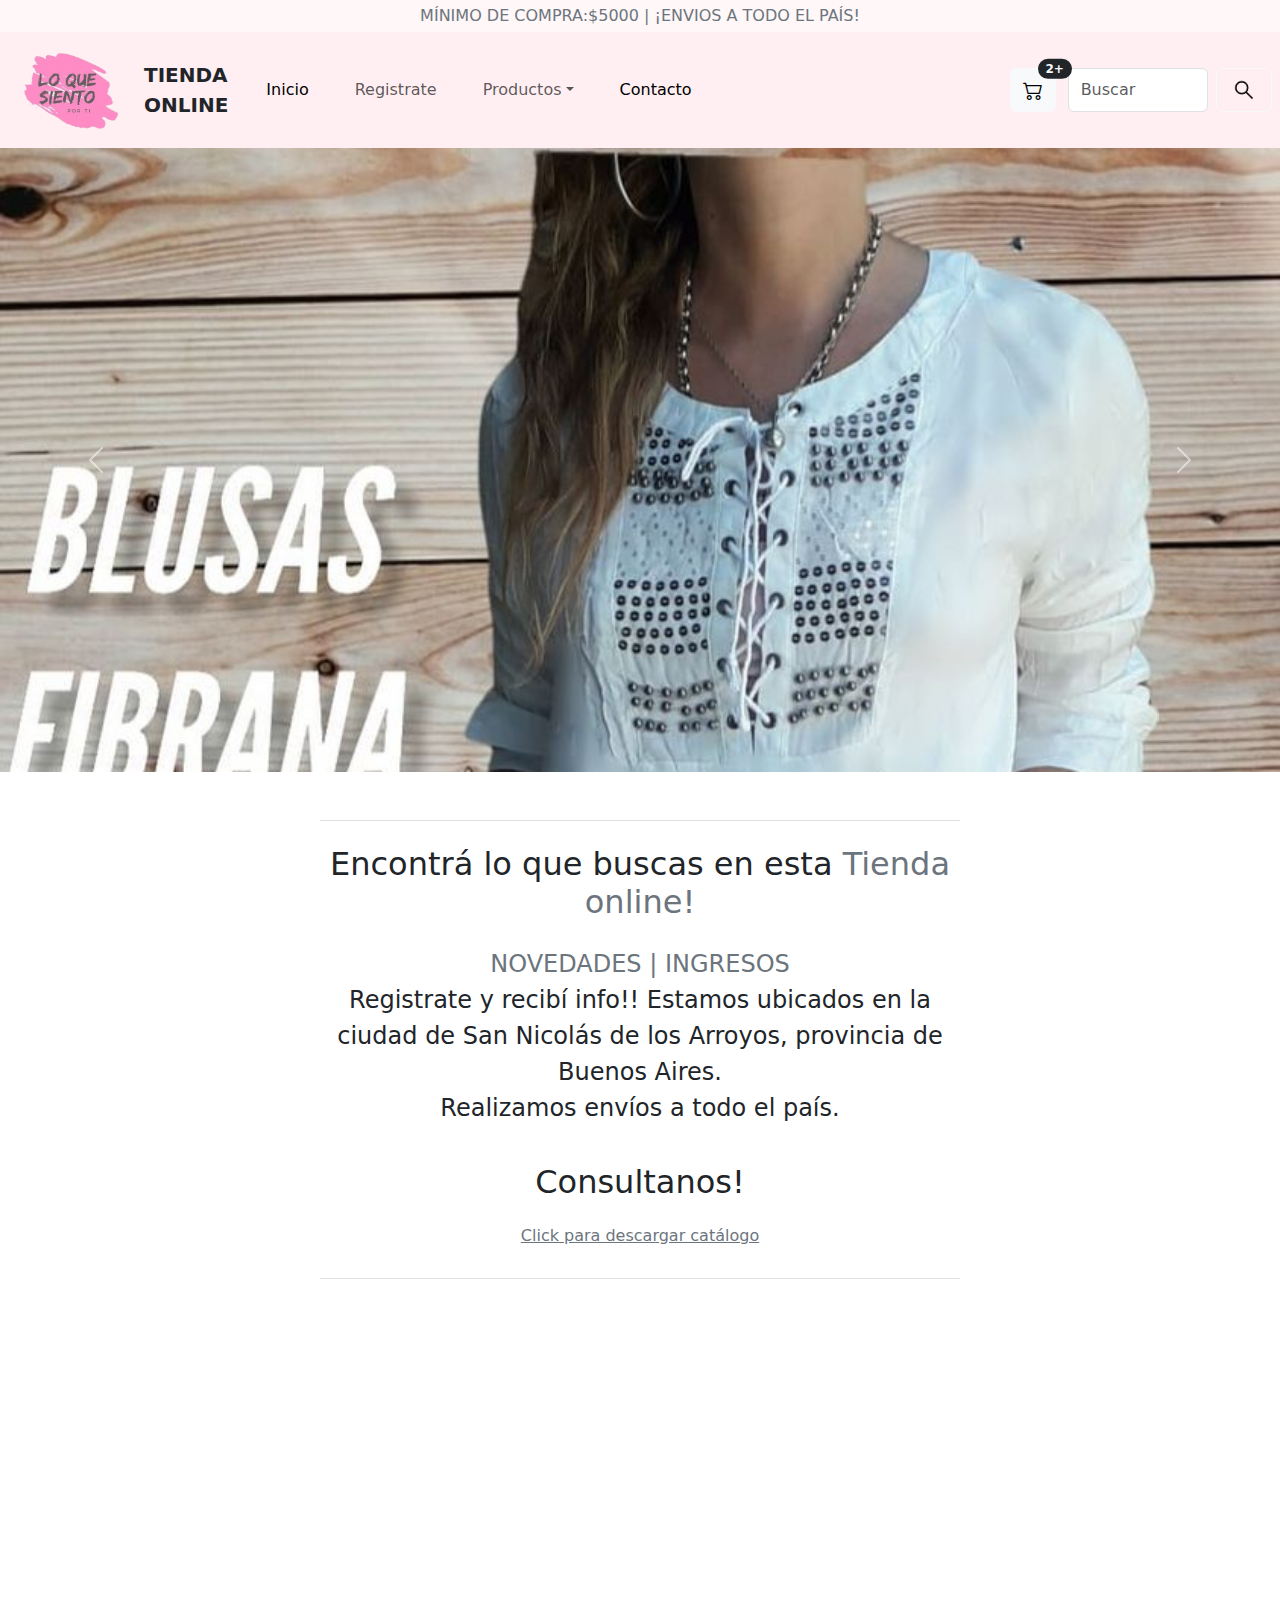
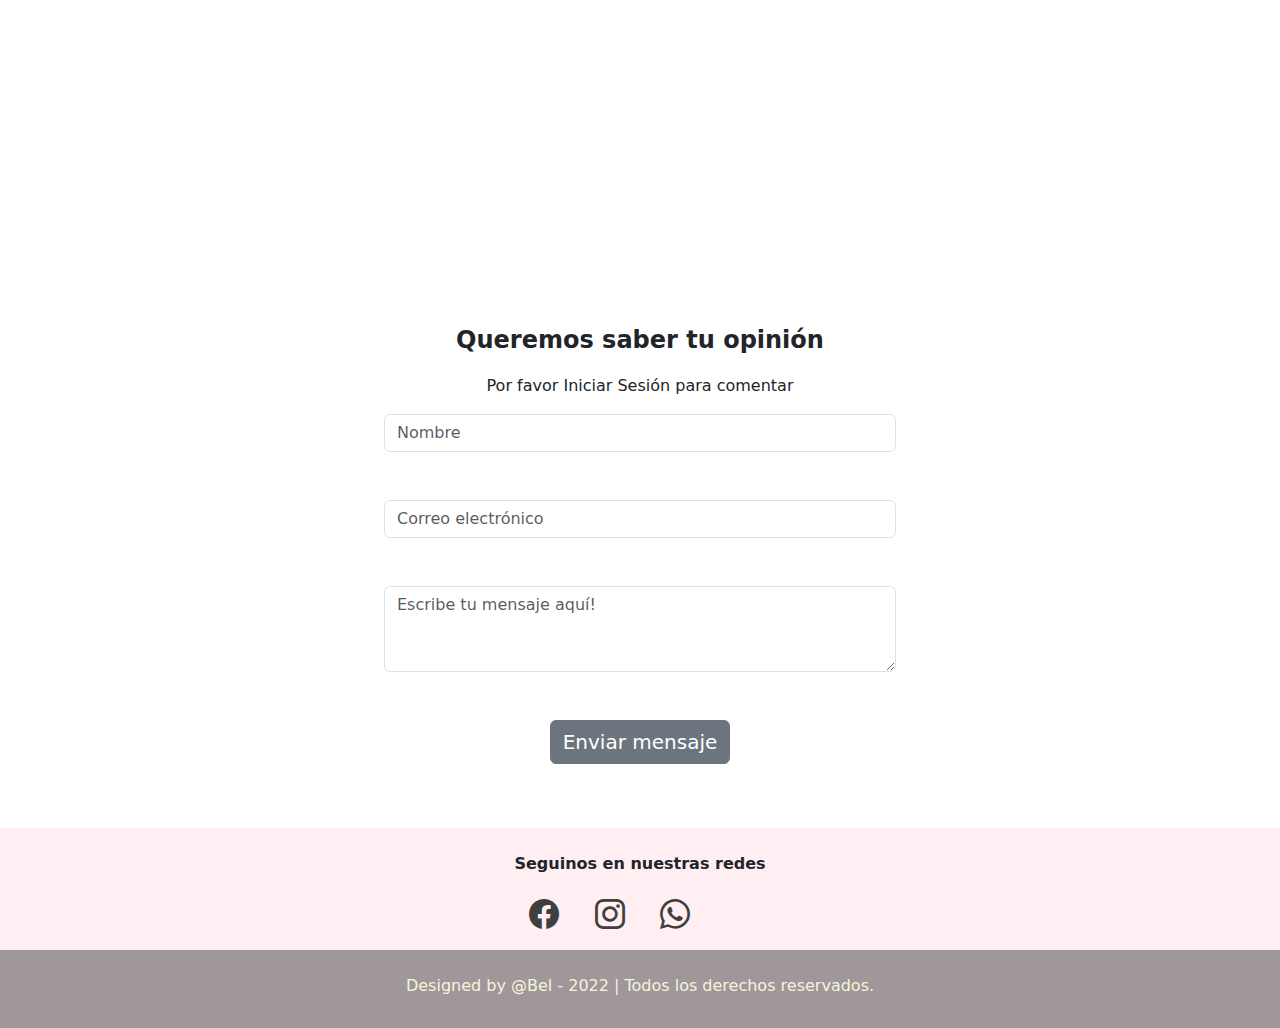
<file: index.html>
<!DOCTYPE html>
<html>
 <head>
   <meta name="author" content="Bel">
   <meta charset="UTF-8">
   <meta name="viewport" content="width=device-width, initial-scale=1">
   <link rel="icon" href="./LOGO/logo (1) .ico">
   <link rel="stylesheet" href="https://cdn.jsdelivr.net/npm/bootstrap-icons@1.9.1/font/bootstrap-icons.css">
   <link rel="stylesheet" type="text/css" href="style.css">
   <link rel="stylesheet" href="https://cdn.jsdelivr.net/npm/bootstrap@5.2.0-beta1/dist/css/bootstrap.min.css">
   <link rel="stylesheet" href="https://cdn.jsdelivr.net/npm/bootstrap@5.2.0-beta1/dist/js/bootstrap.bundle.min.js">

   <title>LO QUE SIENTO POR TI - Tienda Online</title>
  </head>
    
  <header class="contaier-fluid d-flex justify-content-center" style="background-color:rgba(255, 192, 203, 0.13) ;">
    <p class="text-secondary mb-0 p-1 "><a>MÍNIMO DE COMPRA:$5000 | ¡ENVIOS A TODO EL PAÍS!</a></p>
  </header>


   <nav class="navbar navbar-expand-lg p-0" style="background-color:rgba(255, 192, 203, 0.247) ;">
     <div class="container-fluid ">
       <a class="navbar-brand mb-0 p-2 "  href="#">
          <img class="logo" src="./IMG INDEX/logo (1).png"alt="logo">
        </a>

       <span class="fs-5 fw-bold">TIENDA ONLINE</span>

       <button class="navbar-toggler" type="button" data-bs-toggle="collapse" data-bs-target="#navbarSupportedContent" aria-controls="navbarSupportedContent" aria-expanded="false" aria-label="Toggle navigation">
         <span class="navbar-toggler-icon"></span>
       </button>
          
       <div class="collapse navbar-collapse" id="navbarSupportedContent">
          <ul class="navbar-nav me-center mb-2 mb-lg-0" > 
           <li class="nav-item">
             <a class="nav-link active" aria-current="page" href="index.html">Inicio</a>
           </li>
           <li class="nav-item">
             <a class="nav-link" href="./FORM/login.html">Registrate</a>
            </li>
           <li class="nav-item dropdown">
              <a class="nav-link dropdown-toggle" href="#" role="button" data-bs-toggle="dropdown" aria-expanded="false">Productos</a>
              <ul class="dropdown-menu" style="background-color:rgba(248, 248, 248, 0.904);">
                <li><a class="dropdown-item" href="./PROD/Buzos.html">BUZOS</a></li>
                <li><a class="dropdown-item" href="./PROD/Sw.html">SWEATERS</a></li>
                <li><a class="dropdown-item" href="./PROD/Camp.html">CAMPERAS</a></li>
                <li><hr class="dropdown-divider"></li>    
                <li><a class="dropdown-item" href="./PROD/Sale.html">Sale</a></li>
              </ul>
            </li>
            <li class="nav-item">
             <a class="nav-link active" aria-current="page" href="#iconos">Contacto</a>
            </li>
          </ul>
        
          
         <div class="carrito">
           <button type="button" class="btn btn-light position-relative">
            <a class="nav-link active " href="./CARRITO/index.html"><i class="bi bi-cart2 pt-3 bold fs-5"></i></a>
             <span class="position-absolute top-0 start-100 translate-middle badge rounded-pill bg-dark text-light">
              2+
             <span class="visually-hidden">unread messages</span>
             </span>
            </button>       
          </div>
        </div>
      </div>
            
        <form class="containerb d-flex " role="search" >
         <input class="form-control me-2" type="search" id="box-search" placeholder="Buscar" aria-label="Search">
          <button class="btn btn-outline-light me-2 " id="boton" type="submit">
            <img class="lupa" src="./IMG INDEX/lupa.png" alt="lupa">
          </button>
        </form>
    </nav>   

<body>

  <div class="slider">
   <div id="carouselExampleControls" class="carousel slide" data-bs-ride="carousel">
      <div class="carousel-inner">
        <div class="carousel-item active" data-bs-interval="3000">
          <img src="./IMG INDEX/245404110_3045558789103666_3255751236899007997_n.jpg" class="d-block w-100" alt="Blusa">
        </div>

        <div class="carousel-item"  data-bs-interval="3000">
          <img src="./IMG INDEX/FOTO4.jpg" class="d-block w-100" alt="Blusa2">
        </div>

        <div class="carousel-item"  data-bs-interval="3000">
          <img src="./IMG INDEX/241555364_3045558965770315_8213740998636135744_n.jpg" class="d-block w-100" alt="Blusa3">
        </div>

        <div class="carousel-item"  data-bs-interval="3000">
          <img src="./IMG INDEX/242659886_3045554625770749_687856917080781_n.jpg" class="d-block w-100" alt="Blusa4">
        </div>

      </div>
      
       <button class="carousel-control-prev" type="button" data-bs-target="#carouselExampleControls" data-bs-slide="prev">
         <span class="carousel-control-prev-icon" aria-hidden="true"></span>
         <span class="visually-hidden">Previous</span>
       </button>
       <button class="carousel-control-next" type="button" data-bs-target="#carouselExampleControls" data-bs-slide="next">
         <span class="carousel-control-next-icon" aria-hidden="true"></span>
         <span class="visually-hidden">Next</span>
       </button>
    </div>
  </div>


  <section class="w-50 mx-auto text-center pt-5" id="intro">

    <h1 class="pt-4 fs-2 border-top border-10 "> Encontrá lo que buscas en esta <span class="text-secondary">Tienda online!</span>
    </h1>

    <p class="p-3 fs-4">
       <span class="text-secondary">NOVEDADES | INGRESOS</span>
        <br>
       Registrate y recibí info!!
       Estamos ubicados en la ciudad de San Nicolás de los Arroyos, provincia de Buenos Aires.
        <br>
       Realizamos envíos a todo el país.
    </p>

    <p class="pb-4 fs-2 border-bottom border-15"><span class="text-dark"> Consultanos!</span>
      <br>
    <a href="C:\Users\Bel\Desktop\Revolucion digital\TP\TP\Tu Catálogo de Moda Femenina.pdf" class="fs-6 text-secondary" download="Catalogo">Click para descargar catálogo</a></p>
    
    <div class="video">
      <iframe src="https://assets.pinterest.com/ext/embed.html?id=820569994592642209" height="532" width="345" frameborder="0" scrolling="no" ></iframe>
    </div>
  </section>

  <form class="w-50 mx-auto text-center pt-5">
     <p class="fs-4 fw-bold ">Queremos saber tu opinión</p>
      Por favor Iniciar Sesión para comentar

     <div class="mb-3 mx-5 p-3 fs-4">
       <input type="text" class="form-control" id="nombre" placeholder="Nombre" required>
     </div>

     <div class="mb-3 mx-5 p-3 fs-4">
       <input type="email" class="form-control" id="email" placeholder="Correo electrónico" required>
     </div>
   
     <div class="mb-3 mx-5 p-3 fs-4">
       <textarea class="form-control" id="mensaje" placeholder="Escribe tu mensaje aquí!" rows="3"></textarea>
     </div>
    
     <div class="mb3 mx-5 p-3 fs-4">
       <button type="submit" class="btn btn-secondary fs-5 mb-5">
        Enviar mensaje
       </button>
      </div>
    </form>


  <footer class="w-100 d-flex align-items justify-content-center flex-wrap pt-2" id="footer-content">
    
      <div id="iconos">
        <p class="fs- 60 pt-3 bold"> <b>Seguinos en nuestras redes</b></p>
           <a href="https://www.facebook.com/profile.php?id=100009487257786"  target="_blank"><i class="bi bi-facebook"></i></a>
           <a href="https://www.instagram.com/lo_que_siento_por_ti_sn/"  target="_blank"><i class="bi bi-instagram"></i></a>
           <a href="https://api.whatsapp.com/send?phone=0123456789" target="_blank"><i class="bi bi-whatsapp"></i></a>
      </div>
    

     <div class="footer-bottom">
       <br>
       <p>Designed by <span>@Bel</span> - 2022 | Todos los derechos reservados. </p>
     </div>
  </footer>

  <script src="https://cdn.jsdelivr.net/npm/bootstrap@5.2.0/dist/js/bootstrap.bundle.min.js" integrity="sha384-A3rJD856KowSb7dwlZdYEkO39Gagi7vIsF0jrRAoQmDKKtQBHUuLZ9AsSv4jD4Xa" crossorigin="anonymous"></script>
</body>
</html>
</file>
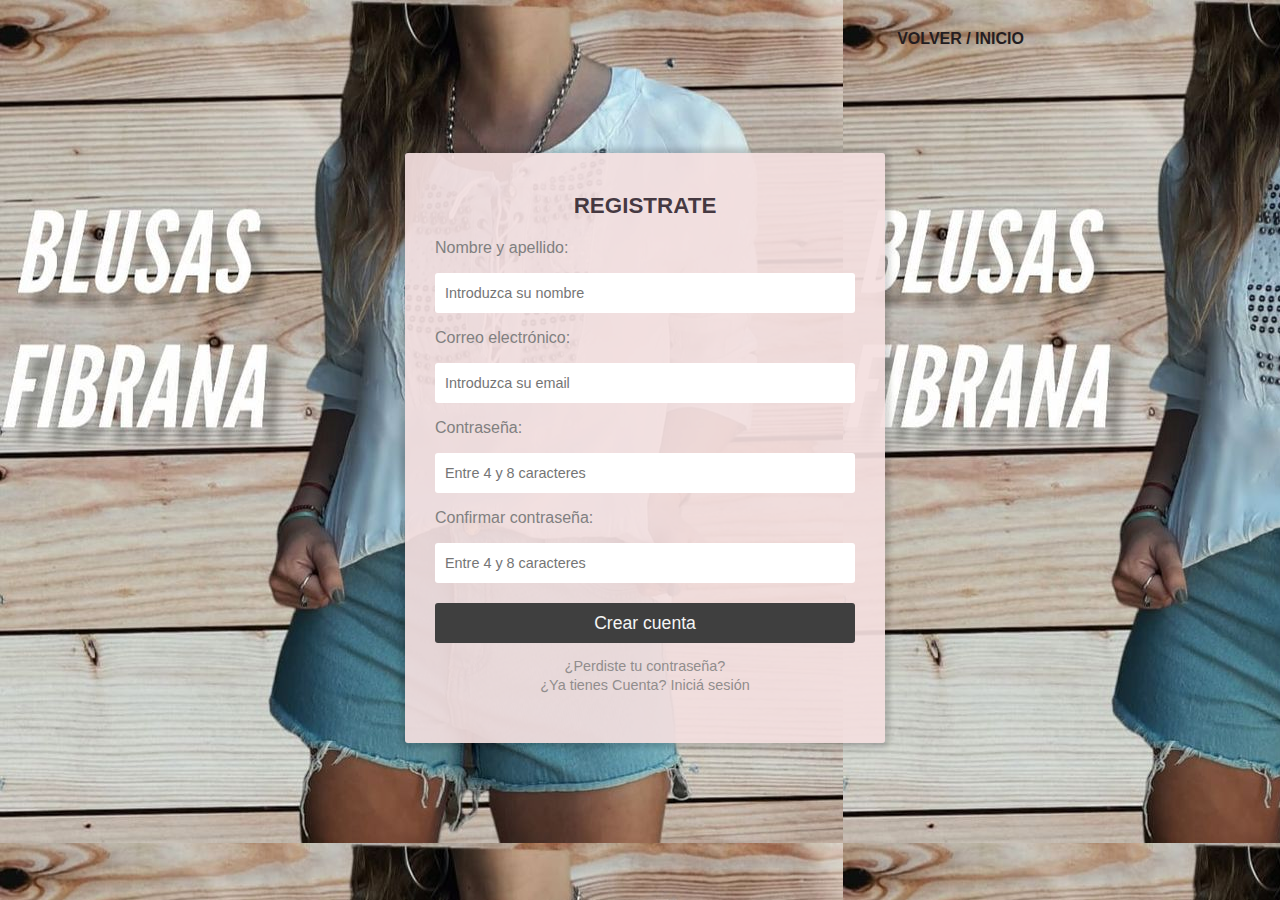
<file: FORM/login.html>
<!DOCTYPE html>
<html>
    <head>
        <meta charset="utf-8">
        <link rel="icon" href="C:\Users\Bel\Desktop\Revolucion digital\TP\TP\LOGO\logo (1) .ico">
        <title> Registrate - LO QUE SIENTO POR TI </title>
        <link rel="stylesheet" href="login.css">
    </head>
    
    <body>

        <div class="Volver">
         <a class="alink" href="C:\Users\Bel\Desktop\Revolucion digital\TP\TP\index.html">VOLVER / INICIO</a>
        </div>
                
        <div id="contenedor">
        <div id="central">
        <div id="login">
        <div class="titulo"><b>REGISTRATE</b>
        </div>

     <form id="formlogin">
         <p>Nombre y apellido:</p>
         <input type="text" name="Nombre" placeholder="Introduzca su nombre" required>
                        
         <p>Correo electrónico:</p>
         <input type="email" placeholder="Introduzca su email" name="Correo" required>

         <div>
             <p>Contraseña:</p>
             <input type="password" placeholder="Entre 4 y 8 caracteres" id="uname" name="name" required size="10" required minlength="4" maxlength="8">
             <span class="validity"></span>
         </div>

         <div>
             <p>Confirmar contraseña:</p>
             <input type="password" placeholder="Entre 4 y 8 caracteres" id="uname" name="name" required size="10" required minlength="4" maxlength="8">
             <span class="validity"></span>
           </div>
                        
         <button type="submit" title="Click aquí" name="Enviar">Crear cuenta</button>
       </form>
                    
        <div class="pie-form">
         <a href="https://Google.com.ar">¿Perdiste tu contraseña?</a>
         <a href="https://Google.com.ar">¿Ya tienes Cuenta? Iniciá sesión</a>
        </div>
                
        <div class="inferior"><a href="#"></a></div>
    </body>
</html>
</file>
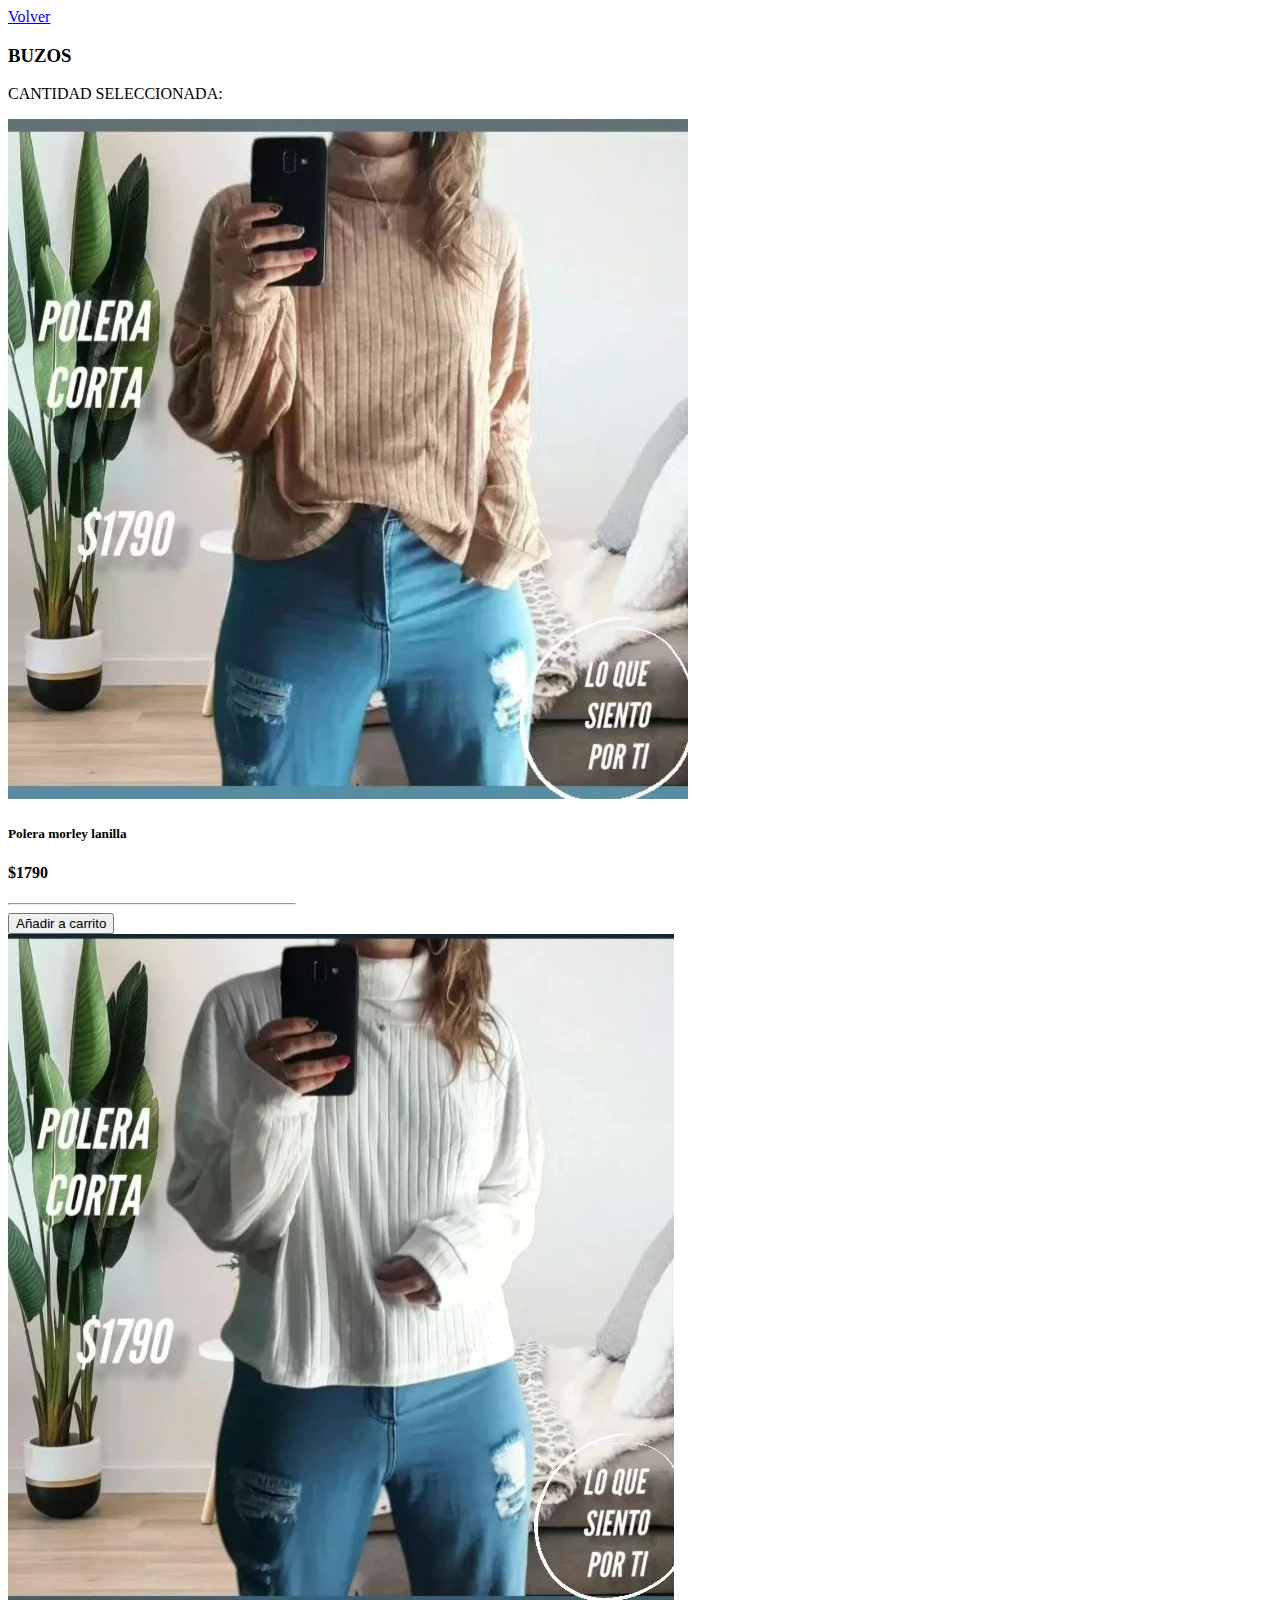
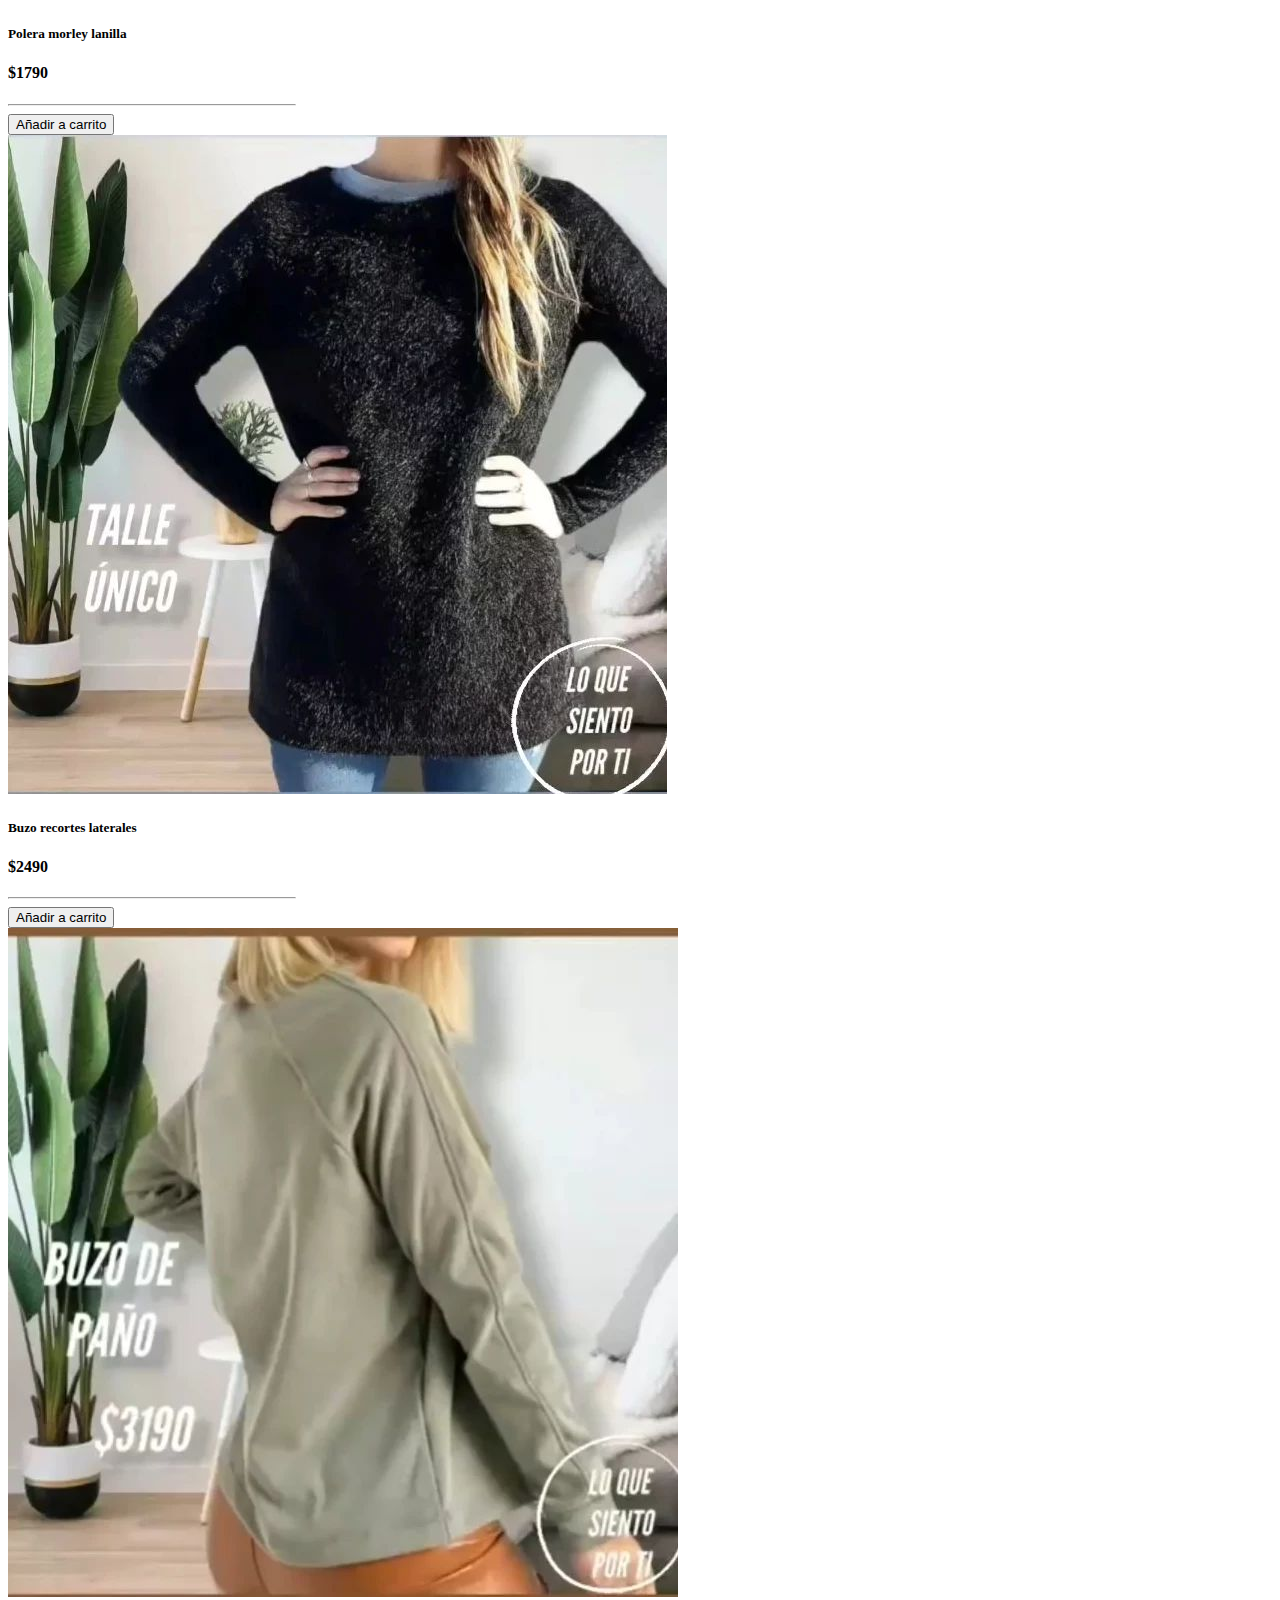
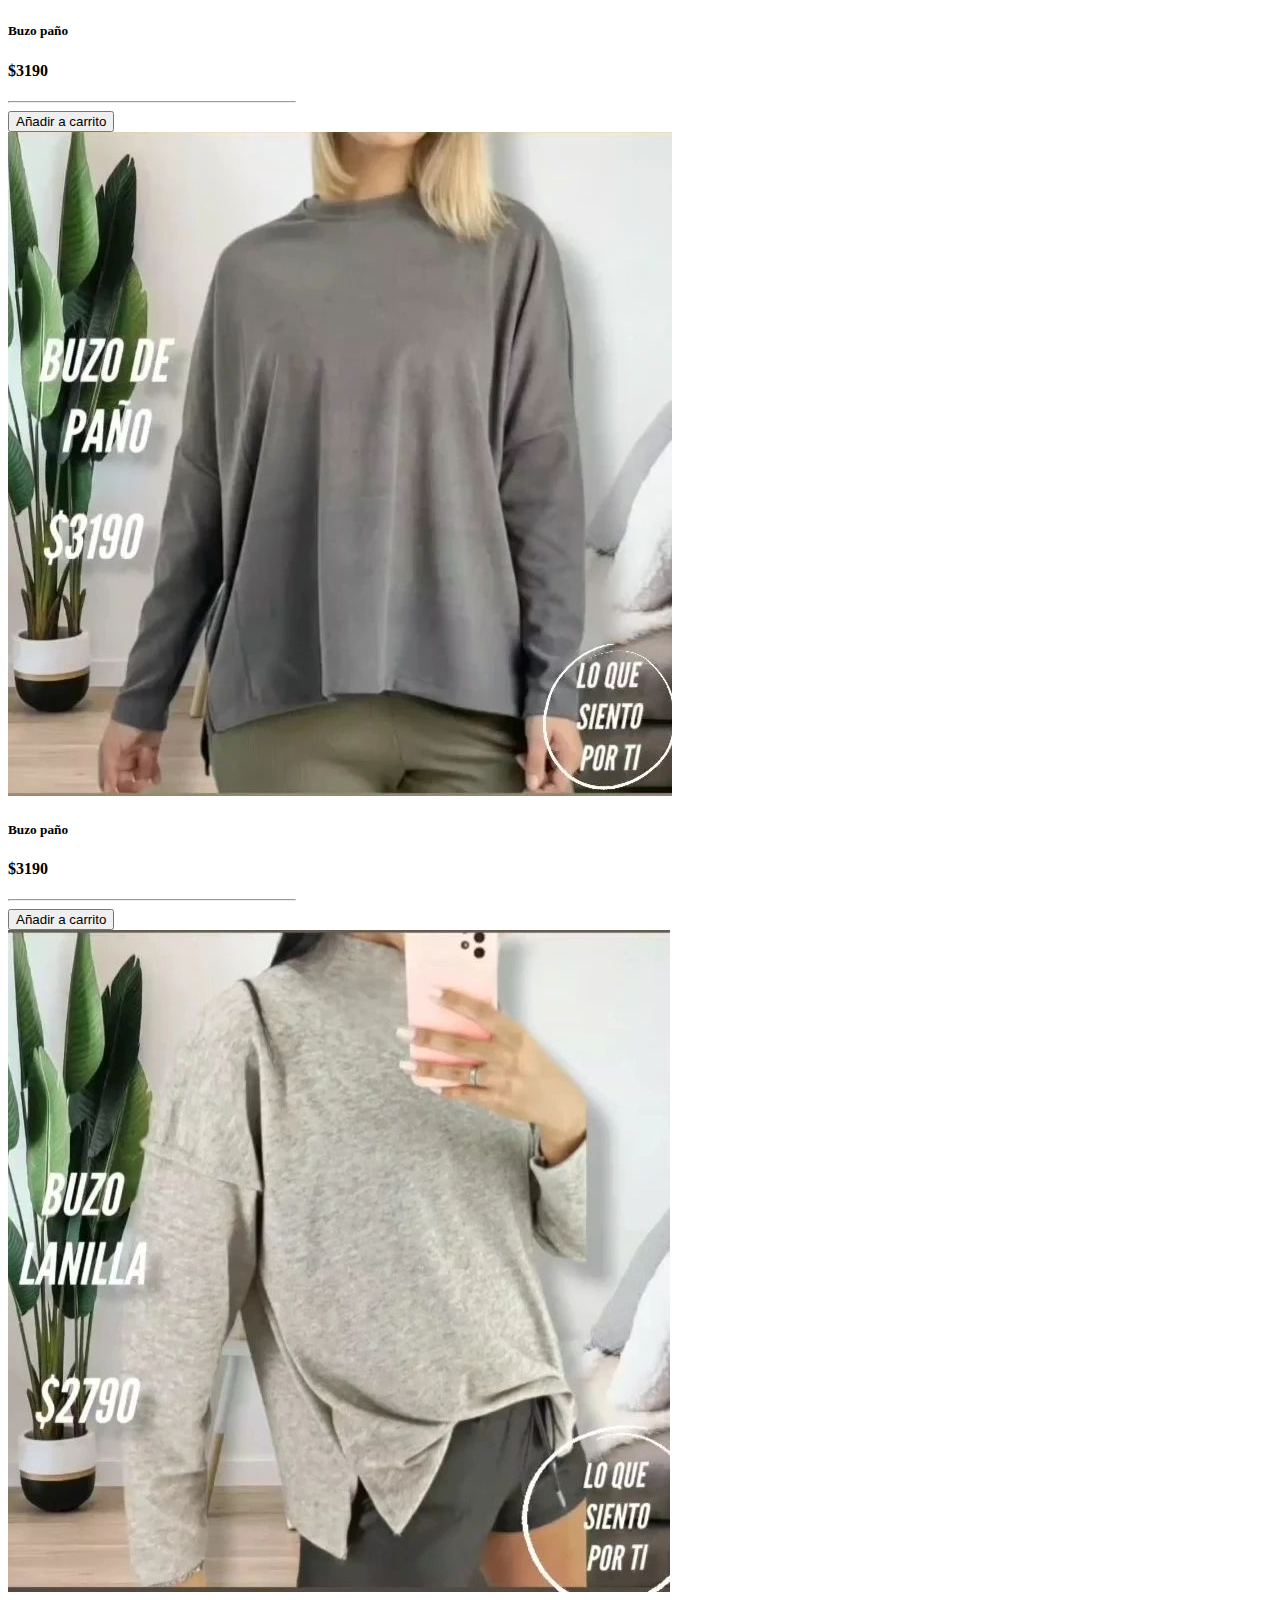
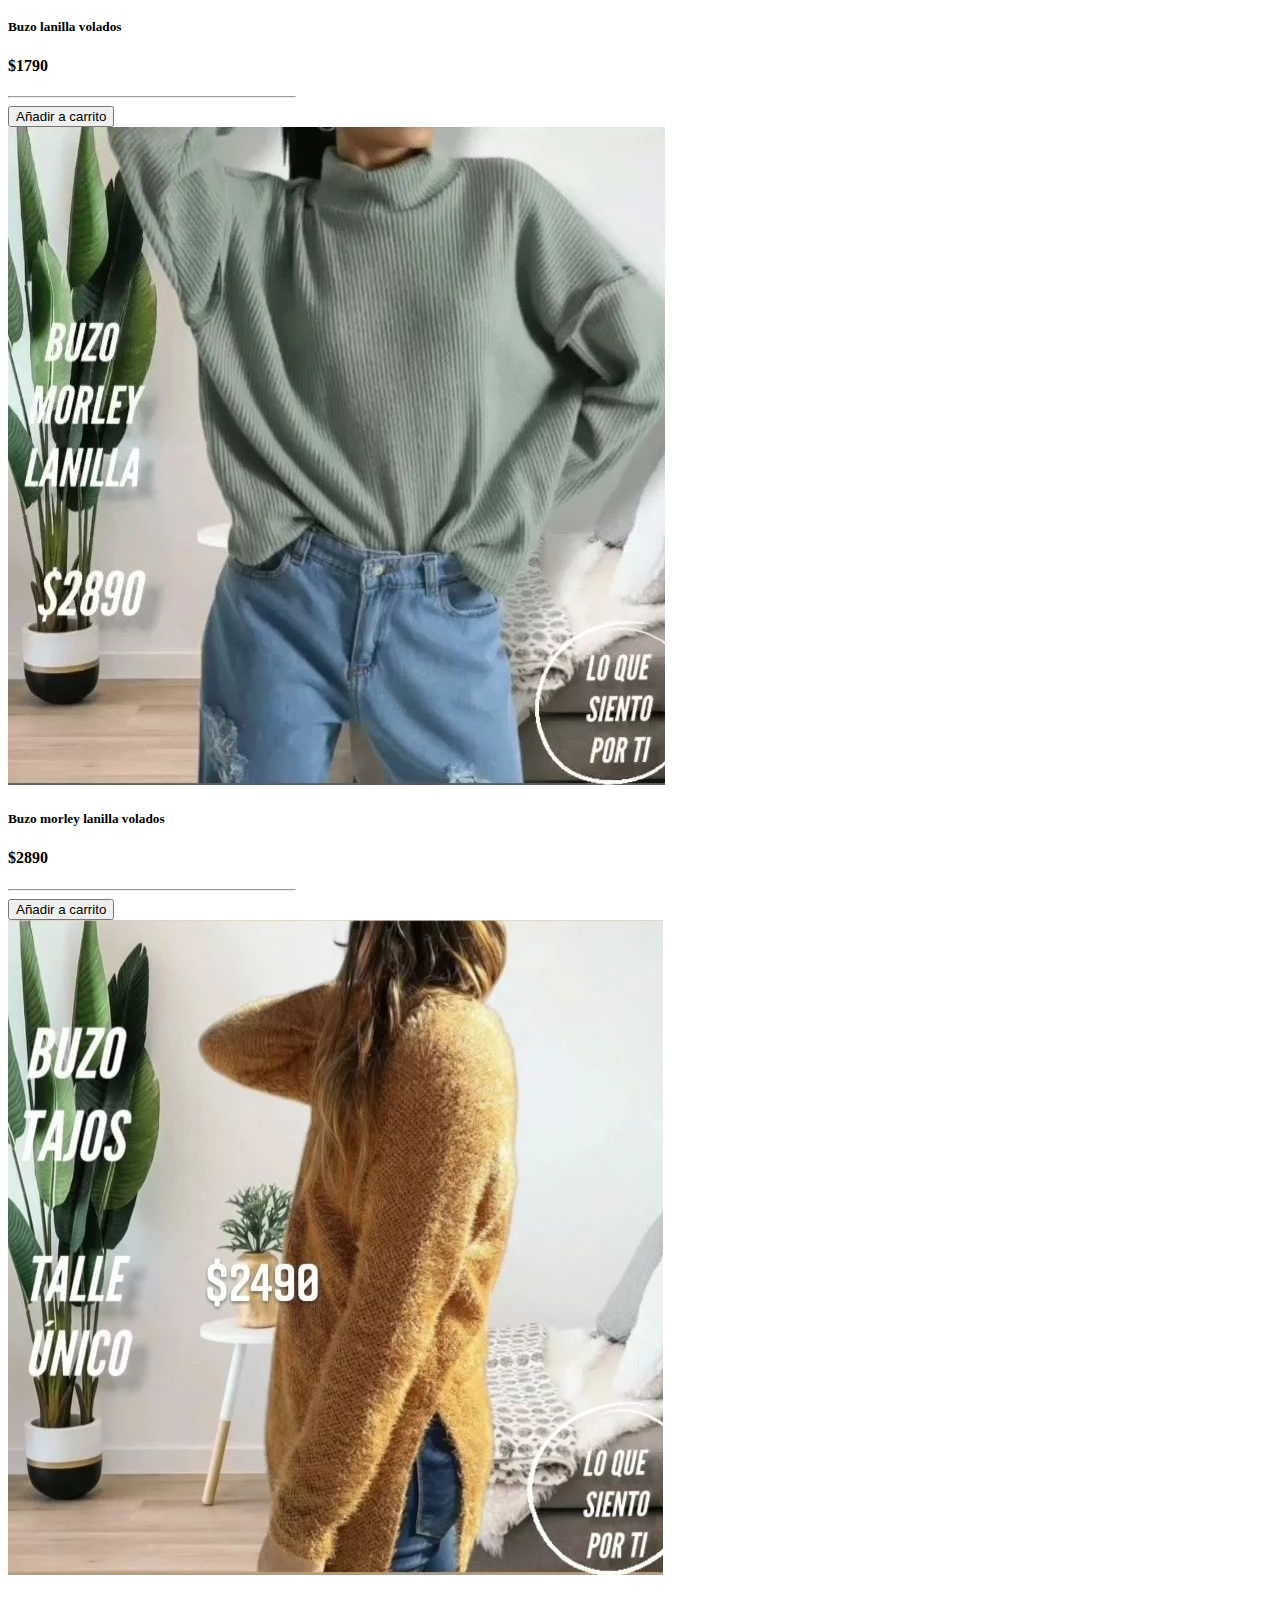
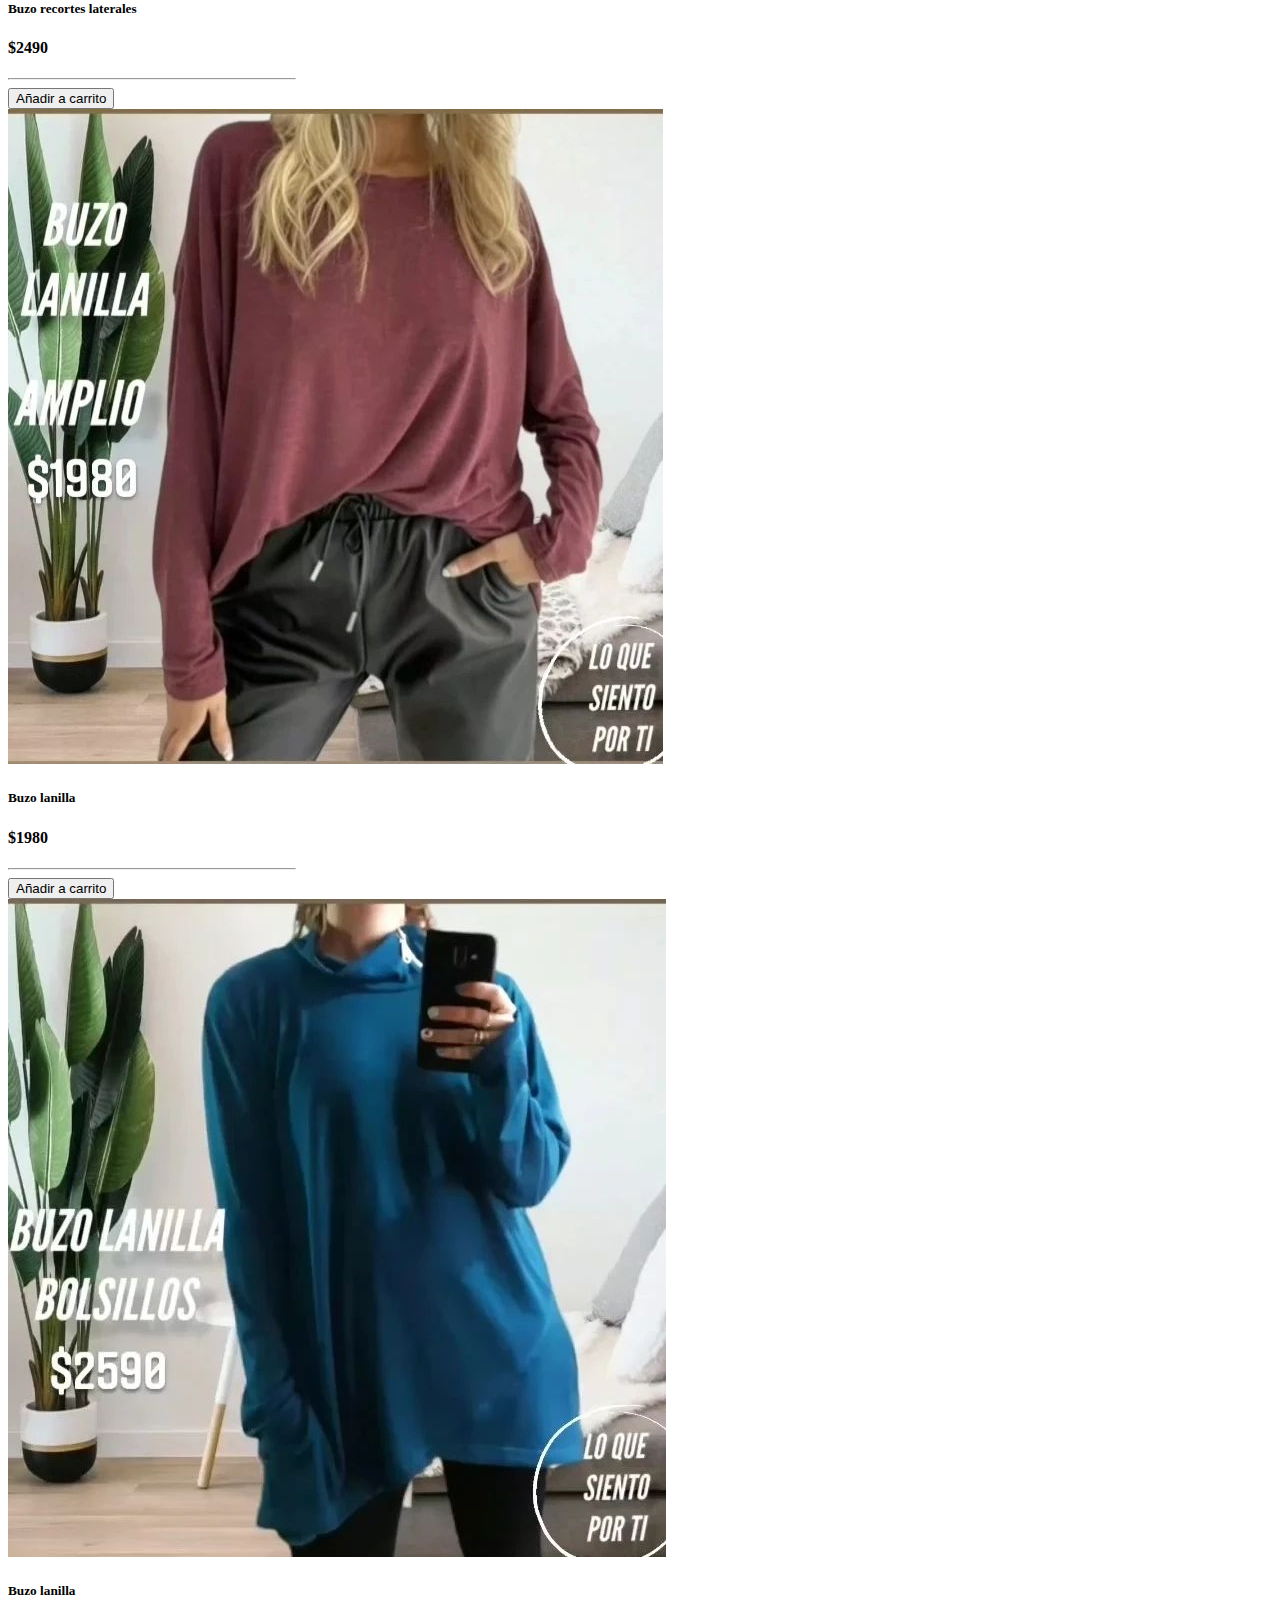
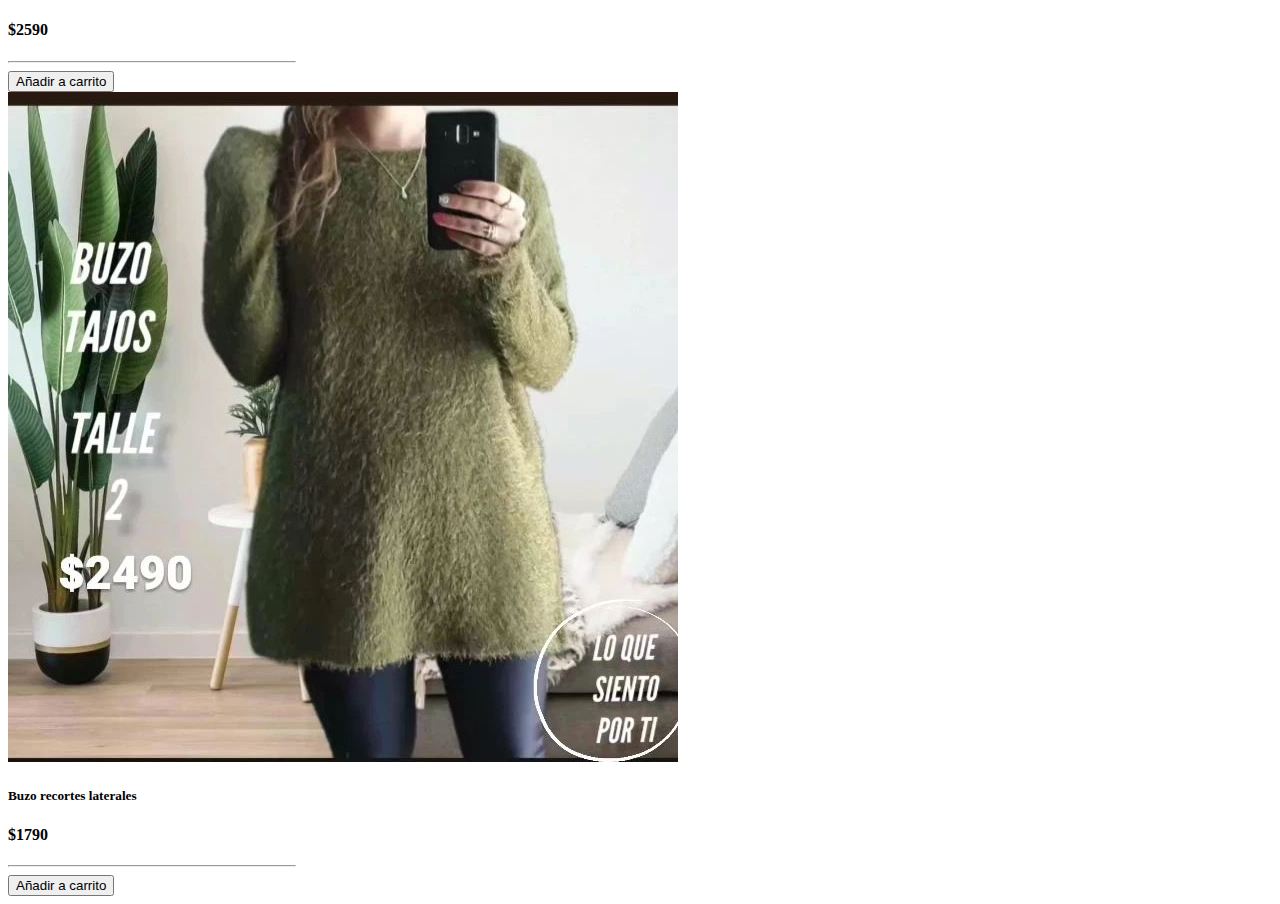
<file: PROD/Buzos.html>
<!DOCTYPE html>
<html>
 <head>
   <meta name="author" content="Bel">
   <meta charset="UTF-8">
   <meta name="viewport" content="width=device-width, initial-scale=1">
   <link rel="icon" href="C:\Users\Bel\Desktop\Revolucion digital\TP\TP\LOGO\logo (1) .ico">
   <link rel="stylesheet" type="text/js" href="javascript.js">
   <link href="https://cdn.jsdelivr.net/npm/bootstrap@5.2.0/dist/css/bootstrap.min.css" rel="stylesheet" integrity="sha384-gH2yIJqKdNHPEq0n4Mqa/HGKIhSkIHeL5AyhkYV8i59U5AR6csBvApHHNl/vI1Bx" crossorigin="anonymous">
   
   <title>Productos- LO QUE SIENTO POR TI</title>
 </head>

  <body>

   <div class="container p-5 fs-4 mt-4 px-4 pb-1 bold">
       <a class="float-end text-secondary fs-6 mx-5 pt-3" href="C:\Users\Bel\Desktop\Revolucion digital\TP\TP\index.html">Volver</a>
       <h3 class="display-6">
         <span class="text-secondary">BUZOS</span>
       </h3>
    
       <div><p class="text-secondary fs-6">CANTIDAD SELECCIONADA:</p>
         <div><p id="cantidad" class="text-secondary fs-5"></p></div>
        </div>
    

       <div class="row mt-4">
         <div class="col-sm-12 col-md-4 col-lg-4 py-3">
           <div class="card" style="width:18rem;">
             <img src="./IMG/280269353_3202266940099516_7972548232640144049_n.jpg" class="card-img-top " alt="Polera morley" title="Talle 2">
             <div class="card-body ">
                <h5 class="card-title text-center">Polera morley lanilla</h5>
                <h4 class="card-text text-center text-muted fs-5">$<span class="precio">1790</span></h4><hr>
               <div class="d-grid gap-2">
                 <button class="btn btn-sm btn-secondary px-8 mx-5 button">Añadir a carrito</button>
               </div>
            </div>
          </div>
        </div>
    
          
       <div class="col-sm-12 col-md-4 col-lg-4 py-3">
          <div class="card" style="width:18rem;">
            <img src="./IMG/280688212_3202266660099544_1385762444855320568_n.jpg" class="card-img-top" alt="Polera morley" title="Talle 2">
           <div class="card-body">
             <h5 class="card-title text-center">Polera morley lanilla</h5>
             <h4 class="card-text text-center text-muted fs-5">$<span class="precio">1790</span></h4><hr>
             <div class="d-grid gap-2">
               <button class="btn btn-sm btn-secondary px-8 mx-5 button">Añadir a carrito</button>
             </div>
           </div>
          </div>
       </div>
      

        <div class="col-sm-12 col-md-4 col-lg-4 py-3">
           <div class="card" style="width:18rem;">
              <img src="./IMG/283869975_3217471551912388_1414876656535819241_n.jpg" class="card-img-top" alt="Buzo recortes" title="Talle único" >
             <div class="card-body">
               <h5 class="card-title text-center">Buzo recortes laterales</h5>
               <h4 class="card-text text-center text-muted fs-5">$<span class="precio">2490</span></h4><hr>
               <div class="d-grid gap-2">
                 <button class="btn btn-sm btn-secondary px-8 mx-5 button">Añadir a carrito</button>
               </div>
              </div>
            </div>
          </div>
     

         <div class="col-sm-12 col-md-4 col-lg-4 py-3">
            <div class="card" style="width:18rem;">
              <img src="./IMG/283924422_3218685315124345_7488590570216425843_n.jpg" class="card-img-top" alt="Buzo paño" title="Talle 3" >
             <div class="card-body">
                <h5 class="card-title text-center">Buzo paño</h5>
                <h4 class="card-text text-center text-muted fs-5">$<span class="precio">3190</span></h4><hr>
                <div class="d-grid gap-2">
                 <button class="btn btn-sm btn-secondary px-8 mx-5 button">Añadir a carrito</button>
                </div>
              </div>
            </div>
          </div>
  

          <div class="col-sm-12 col-md-4 col-lg-4 py-3">
            <div class="card" style="width:18rem;">
             <img src="./IMG/285207105_3218684671791076_3660051800676313816_n.jpg" class="card-img-top" alt="Buzo paño" title="Talle 3">
             <div class="card-body">
               <h5 class="card-title text-center">Buzo paño</h5>
               <h4 class="card-text text-center text-muted fs-5">$<span class="precio">3190</span></h4><hr>
               <div class="d-grid gap-2">
                 <button class="btn btn-sm btn-secondary px-8 mx-5 button">Añadir a carrito</button>
                </div>
              </div>
            </div>
          </div>
      

          <div class="col-sm-12 col-md-4 col-lg-4 py-3">
            <div class="card" style="width:18rem;">
             <img src="./IMG/286165814_3222697118056498_6410371827700119160_n.jpg" class="card-img-top" alt="Buzo lanilla volados" title="Talle 2" >
             <div class="card-body">
                <h5 class="card-title text-center">Buzo lanilla volados</h5>
                <h4 class="card-text text-center text-muted fs-5">$<span class="precio">1790</span></h4><hr>
                <div class="d-grid gap-2">
                 <button class="btn btn-sm btn-secondary px-8 mx-5 button">Añadir a carrito</button>
                </div>
              </div>
            </div>
          </div>
      

          <div class="col-sm-12 col-md-4 col-lg-4 py-3">
            <div class="card"  style="width:18rem;">
             <img src="./IMG/285504763_3222698901389653_2466051402530650154_n.jpg" class="card-img-top" alt="Buzo morley volados" title="Talle 3">
             <div class="card-body">
                <h5 class="card-title text-center">Buzo morley lanilla volados</h5>
                <h4 class="card-text text-center text-muted fs-5">$<span class="precio">2890</span></h4><hr>
                <div class="d-grid gap-2">
                 <button class="btn btn-sm btn-secondary px-8 mx-5 button">Añadir a carrito</button>
                </div>
              </div>
            </div>
          </div>
          

          <div class="col-sm-12 col-md-4 col-lg-4 py-3">
            <div class="card"  style="width:18rem;">
             <img src="./IMG/279282530_3189771388015738_7852352521004843168_n.jpg" class="card-img-top" alt="Buzo recortes" title="Talle único">
             <div class="card-body">
               <h5 class="card-title text-center">Buzo recortes laterales</h5>
               <h4 class="card-text text-center text-muted fs-5">$<span class="precio">2490</span></h4><hr>
               <div class="d-grid gap-2">
                 <button class="btn btn-sm btn-secondary px-8 mx-5 button">Añadir a carrito</button>
                </div>
              </div>
            </div>
          </div>
    
      
          <div class="col-sm-12 col-md-4 col-lg-4 py-3">
            <div class="card"  style="width:18rem;">
             <img src="./IMG/279120861_3189770608015816_6217006753867296982_n.jpg" class="card-img-top" alt="Buzo lanilla" title="Talle 3">
             <div class="card-body">
               <h5 class="card-title text-center">Buzo lanilla</h5>
               <h4 class="card-text text-center text-muted fs-5">$<span class="precio">1980</span></h4><hr>
               <div class="d-grid gap-2">
                 <button class="btn btn-sm btn-secondary px-8 mx-5 button">Añadir a carrito</button>
               </div>
             </div>
            </div>
          </div>
      

          <div class="col-sm-12 col-md-4 col-lg-4 py-3">
            <div class="card"  style="width:18rem;">
             <img src="./IMG/282092216_3207013582958185_8473881860852802024_n.jpg" class="card-img-top" alt="Buzo lanilla" title="Talle 2">
             <div class="card-body">
                <h5 class="card-title text-center">Buzo lanilla</h5>
                <h4 class="card-text text-center text-muted fs-5">$<span class="precio">2590</span></h4><hr>
               <div class="d-grid gap-2">
                 <button class="btn btn-sm btn-secondary px-8 mx-5 button">Añadir a carrito</button>
               </div>
             </div>
           </div>
          </div>


          <div class="col-sm-12 col-md-4 col-lg-4 py-3">
            <div class="card"  style="width:18rem;">
              <img src="./IMG/280539525_3202269050099305_8400675960111814990_n.jpg" class="card-img-top" alt="Buzo recortes" title="Talle único" >
              <div class="card-body">
                <h5 class="card-title text-center">Buzo recortes laterales</h5>
                <h4 class="card-text text-center text-muted fs-5">$<span class="precio">1790</span></h4><hr>
                <div class="d-grid gap-2">
                 <button class="btn btn-sm btn-secondary px-8 mx-5 button">Añadir a carrito</button>
               </div>
             </div>
            </div>
          </div>
       </div>
   </div>
  
   <script src="https://code.jquery.com/jquery-3.6.0.js" integrity="sha256-H+K7U5CnXl1h5ywQfKtSj8PCmoN9aaq30gDh27Xc0jk=" crossorigin="anonymous"></script>
   <script src="https://cdn.jsdelivr.net/npm/bootstrap@5.2.0/dist/js/bootstrap.bundle.min.js" integrity="sha384-A3rJD856KowSb7dwlZdYEkO39Gagi7vIsF0jrRAoQmDKKtQBHUuLZ9AsSv4jD4Xa" crossorigin="anonymous"></script>
   <script type="application/javascript" src="javascript.js"></script>
 </body>       
</html>
</file>
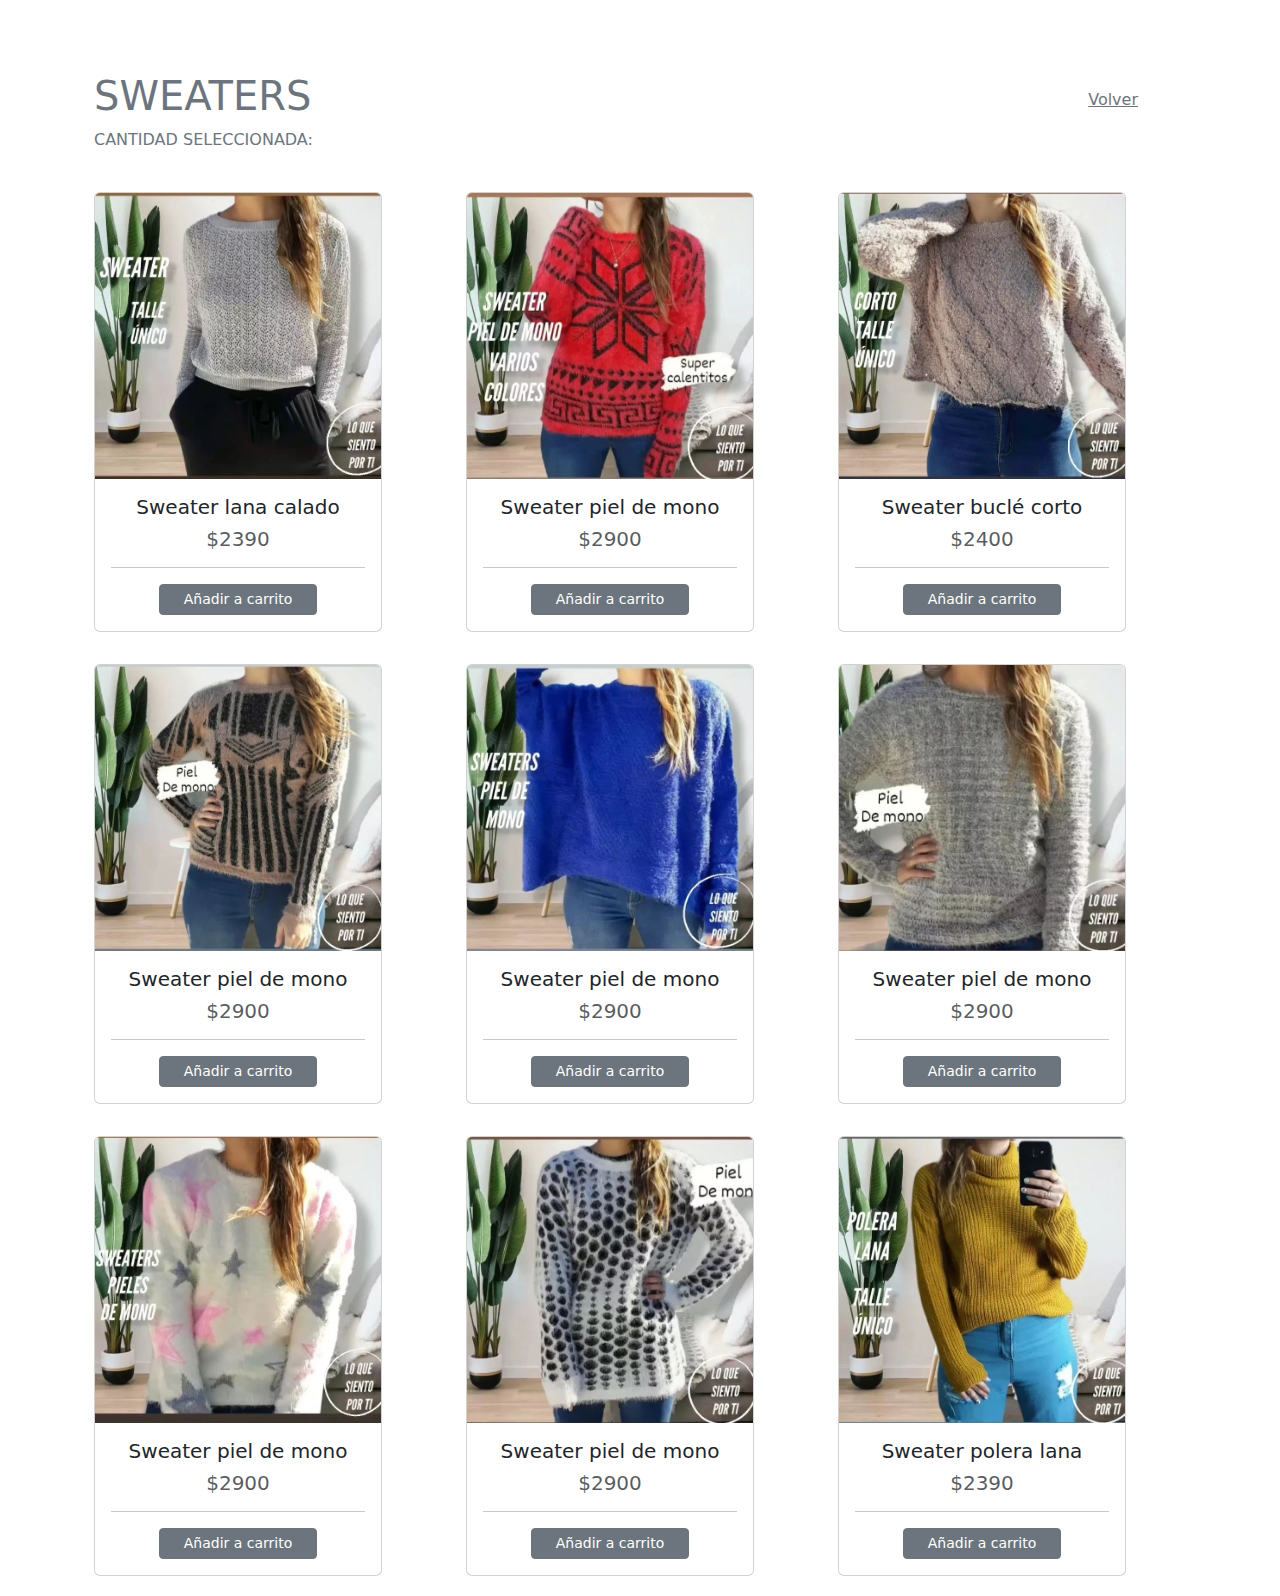
<file: PROD/Sw.html>
<!DOCTYPE html>
<html>
 <head>
   <meta name="author" content="Bel">
   <meta charset="UTF-8">
   <meta name="viewport" content="width=device-width, initial-scale=1">
   <link rel="icon" href="C:\Users\Bel\Desktop\Revolucion digital\TP\TP\LOGO\logo (1) .ico">
   <link rel="stylesheet" href="https://cdn.jsdelivr.net/npm/bootstrap@5.2.0-beta1/dist/css/bootstrap.min.css">
   <link rel="stylesheet" href="https://cdn.jsdelivr.net/npm/bootstrap@5.2.0-beta1/dist/js/bootstrap.bundle.min.js">
   <title>Productos- LO QUE SIENTO POR TI</title>
  </head>

  <body>
     <div class="container p-5 fs-4 mt-4 px-4 pb-1 bold">
       <a class="float-end text-secondary fs-6 mx-5 pt-3" href="C:\Users\Bel\Desktop\Revolucion digital\TP\TP\index.html">Volver</a>
       <h3 class="display-6">
         <span class="text-secondary">SWEATERS</span>
       </h3>

       <div>
         <p class="text-secondary fs-6">CANTIDAD SELECCIONADA:</p>
          <div ><p id="cantidad" class="text-secondary fs-5"></p>
          </div>
        </div>
    
    
       <div class="row mt-4">    
          <div class="col-sm-12 col-md-4 col-lg-4 py-3">
            <div class="card" style="width:18rem;">
              <img src="./IMG/284711302_3217470591912484_6756918520585226115_n.jpg" class="card-img-top" alt="lana calado" title="Talle 1">
              <div class="card-body">
                <h5 class="card-title text-center">Sweater lana calado</h5>
                <h4 class="card-text text-center text-muted fs-5">$<span class="precio">2390</span></h4><hr>
               <div class="d-grid gap-2">
                 <button class="btn btn-sm btn-secondary px-8 mx-5 button">Añadir a carrito</button>
                </div>
              </div>
            </div>
         </div>

                  
          <div class="col-sm-12 col-md-4 col-lg-4 py-3">
            <div class="card" style="width:18rem;">
              <img src="./IMG/284690091_3217473265245550_1001228799532874689_n.jpg" class="card-img-top" alt="Piel de mono" title="Talle único">
              <div class="card-body">
                <h5 class="card-title text-center">Sweater piel de mono</h5>
                <h4 class="card-text text-center text-muted fs-5">$<span class="precio">2900</span></h4><hr>
               <div class="d-grid gap-2">
                  <button class="btn btn-sm btn-secondary px-8 mx-5 button">Añadir a carrito</button>
                </div>
              </div>
            </div>
          </div>

              
          <div class="col-sm-12 col-md-4 col-lg-4 py-3">
            <div class="card" style="width:18rem;">
              <img src="./IMG/284783339_3217470335245843_3968850836635964639_n.jpg" class="card-img-top" alt="Buclé corto" title="Talle 1">
              <div class="card-body">
                <h5 class="card-title text-center">Sweater buclé corto</h5>
                <h4 class="card-text text-center text-muted fs-5">$<span class="precio">2400</span></h4><hr>
               <div class="d-grid gap-2">
                  <button class="btn btn-sm btn-secondary px-8 mx-5 button">Añadir a carrito</button>
                </div>
              </div>
            </div>
          </div>     
                
                  
          <div class="col-sm-12 col-md-4 col-lg-4 py-3">
            <div class="card" style="width:18rem;">
              <img src="./IMG/284189337_3217471221912421_1121426150944660441_n.jpg" class="card-img-top" alt="Piel de mono" title="Talle 1">
              <div class="card-body">
                <h5 class="card-title text-center">Sweater piel de mono</h5>
                <h4 class="card-text text-center text-muted fs-5">$<span class="precio">2900</span></h4><hr>
               <div class="d-grid gap-2">
                 <button class="btn btn-sm btn-secondary px-8 mx-5 button">Añadir a carrito</button>
                </div>
              </div>
            </div>
          </div>
 

          <div class="col-sm-12 col-md-4 col-lg-4 py-3">
            <div class="card" style="width:18rem;">
              <img src="./IMG/284387648_3217471658579044_1106500375613752046_n.jpg" class="card-img-top" alt="Piel de mono ancho" title="Talle 3">
              <div class="card-body">
                <h5 class="card-title text-center">Sweater piel de mono </h5>
                <h4 class="card-text text-center text-muted fs-5">$<span class="precio">2900</span></h4><hr>
               <div class="d-grid gap-2">
                 <button class="btn btn-sm btn-secondary px-8 mx-5 button">Añadir a carrito</button>
                </div>
              </div>
            </div>
          </div>


          <div class="col-sm-12 col-md-4 col-lg-4 py-3">
            <div class="card" style="width:18rem;">
              <img src="./IMG/284214867_3217470931912450_5571510154307603818_n.jpg" class="card-img-top " alt="Piel de mono" title="Talle único">
              <div class="card-body">
                <h5 class="card-title text-center">Sweater piel de mono</h5>
                <h4 class="card-text text-center text-muted fs-5">$<span class="precio">2900</span></h4><hr>
               <div class="d-grid gap-2">
                 <button class="btn btn-sm btn-secondary px-8 mx-5 button">Añadir a carrito</button>
                </div>
              </div>
            </div>
          </div>


          <div class="col-sm-12 col-md-4 col-lg-4 py-3">
            <div class="card" style="width:18rem;">
              <img src="./IMG/283306012_3217472048579005_3781307282804018672_n.jpg" class="card-img-top " alt="Piel de mono" title="Talle 2">
              <div class="card-body">
                <h5 class="card-title text-center">Sweater piel de mono</h5>
                <h4 class="card-text text-center text-muted fs-5">$<span class="precio">2900</span></h4><hr>
               <div class="d-grid gap-2">
                 <button class="btn btn-sm btn-secondary px-8 mx-5 button">Añadir a carrito</button>
                </div>
              </div>
            </div>
          </div>


          <div class="col-sm-12 col-md-4 col-lg-4 py-3">
            <div class="card" style="width:18rem;">
              <img src="./IMG/283249138_3217472615245615_1653524266524878705_n.jpg" class="card-img-top " alt="Piel de mono" title="Talle 3">
              <div class="card-body">
                <h5 class="card-title text-center">Sweater piel de mono</h5>
                <h4 class="card-text text-center text-muted fs-5">$<span class="precio">2900</span></h4><hr>
               <div class="d-grid gap-2">
                 <button class="btn btn-sm btn-secondary px-8 mx-5 button">Añadir a carrito</button>
                </div>
             </div>
            </div>
          </div>


          <div class="col-sm-12 col-md-4 col-lg-4 py-3">
            <div class="card" style="width:18rem;">
              <img src="./IMG/285062338_3217293328596877_5063937105738360243_n.jpg" class="card-img-top" alt="Polera lana" title="Talle 2">
              <div class="card-body">
                <h5 class="card-title text-center">Sweater polera lana</h5>
                <h4 class="card-text text-center text-muted fs-5">$<span class="precio">2390</span></h4><hr>
               <div class="d-grid gap-2">
                 <button class="btn btn-sm btn-secondary px-8 mx-5 button">Añadir a carrito</button>
                </div>
              </div>
            </div>
          </div>
          
        </div>
     </div>

     <script src="https://code.jquery.com/jquery-3.6.0.js" integrity="sha256-H+K7U5CnXl1h5ywQfKtSj8PCmoN9aaq30gDh27Xc0jk=" crossorigin="anonymous"></script>
     <script src="https://cdn.jsdelivr.net/npm/bootstrap@5.2.0/dist/js/bootstrap.bundle.min.js" integrity="sha384-A3rJD856KowSb7dwlZdYEkO39Gagi7vIsF0jrRAoQmDKKtQBHUuLZ9AsSv4jD4Xa" crossorigin="anonymous"></script>
     <script type="application/javascript" src="javascript.js"></script>
  </body>
</html>
</file>
<file: style.css>
.nav-item{
    margin-left: 30px;
}

.logo{
    height: 100px;
    width: 100px;
    opacity: 70%;
}

.carousel-inner{
    max-height: 39rem;
}

.carrito{
    margin-left: 310px;
}

.lupa{
    height: 30px;
    width: 30px;
}

#box-search{
    display:block;
    overflow: hidden;
}

.video{
   
    display:inline-block;
    width: 20px;
    height: 20px;
    margin-left: -350px;
    margin-top: 40px;   
}

.aside{
    text-align:justify;
    margin-left: -900px;
    margin-top: 150px;
    float: right;
}

.servicio-fila{
    width: 100% !important;
    text-align: center;
}

.icon-button{
    position: relative;
    
    display: flex;
    align-items:flex-end;
   
    width: 30px;
    height: 30px;
    margin: auto;
}

.card-group{
    width: 90%;
    margin-left: 30px;
}

.card{
  padding-right: 80px;

}

.col{
    padding-top: 80px;
    margin-left: 30px;
}

.form-control{
    top: 30%;
    left: 50%;
}

.cont-coment{
    height: 300px;
    weight:400px;
}


#iconos i {
    font-size: 30px;
    padding: 0px 15px;
    color:#3f3f3f ;
}

.footer-bottom{
    background:  #3f3f3f80;
    width: 100vw;
    text-align: center;
    color:beige;
}

#footer-content{
    height: 200px;
    background-color:rgba(255, 192, 203, 0.247) ;
}


.dropdown-menu{
    font-family:'Segoe UI', Tahoma, Geneva, Verdana, sans-serif;
}
</file>
<file: FORM/login.css>
body {
    font-family:Arial, Helvetica, sans-serif;
    font-weight: normal;
    font-size: 100%;
    color: grey;
    margin: 0;
    background-image: url(245404110_3045558789103666_3255751236899007997_n.jpg);
}

.Volver{
    width: 80%;
    text-align: end;
    margin-top: 30px;
}

.Volver :hover {
    color: rgba(243, 223, 223, 0.925);
}

.alink{
     color:#241d21;  
     font-family: arial;
     font-weight: bolder; 
     text-decoration: none ;
}

#contenedor {
    display: flex;
    align-items: center;
    justify-content: center;
    margin: 0;
    padding: 0;
    min-width: 100vw;
    min-height: 100vh;
    width: 100%;
    height: 100%;
    margin-top: -50px;
}

#central {
    max-width: 320px;
    width: 100%;
    margin-left: -150px;
}

.titulo {
    font-size: 140%;
    color:#160b15cb;
    text-align: center;
    margin-bottom: 20px;
}

#login {
    width: 150%;
    padding: 40px 30px;
    background-color:rgba(243, 223, 223, 0.925);
    
    -webkit-box-shadow: 0px 0px 5px 5px rgba(0,0,0,0.15);
    -moz-box-shadow: 0px 0px 5px 5px rgba(0,0,0,0.15);
    box-shadow: 0px 0px 5px 5px rgba(0,0,0,0.15);
    
    border-radius: 3px 3px 3px 3px;
    -moz-border-radius: 3px 3px 3px 3px;
    -webkit-border-radius: 3px 3px 3px 3px;
    
    box-sizing: border-box;
}

#login input {
    font-family: 'Overpass', sans-serif;
    font-size: 90%;
    color: #241d21;
    
    display: block;
    width: 100%;
    height: 40px;
    
    margin-bottom: 10px;
    padding: 5px 5px 5px 10px;
    
    box-sizing: border-box;
    
    border: none;
    border-radius: 3px 3px 3px 3px;
    -moz-border-radius: 3px 3px 3px 3px;
    -webkit-border-radius: 3px 3px 3px 3px;
}

#login input:placeholder {
    font-family: 'Overpass', sans-serif;
    color: #3f3f3f9a;
}

#login button {
    font-family: 'Overpass', sans-serif;
    font-size: 110%;
    color: whitesmoke;
    width: 100%;
    height: 40px;
    border: none;

    
    border-radius: 3px 3px 3px 3px;
    -moz-border-radius: 3px 3px 3px 3px;
    -webkit-border-radius: 3px 3px 3px 3px;
    
    background-color: #3f3f3f;
    margin-top: 10px;
}

#login button:hover {
    background-color: #0f4c75;
    color:#bbe1fa;
    cursor: pointer;
}

.pie-form {
    font-size: 90%;
    text-align: center;    
    margin-top: 15px;
}

.pie-form a {
    display: block;
    text-decoration: none;
    color:rgb(145, 141, 141);
    margin-bottom: 3px;
}

.pie-form a:hover {
    color: #0f4c75;
}

.inferior {
    margin-top: 10px;
    font-size: 90%;
    text-align: center;
}

.inferior a {
    display: block;
    text-decoration: none;
    color: #f780e3;
    margin-bottom: 3px;
}

.inferior a:hover {
    color: #3282b8;
}

@media (max-width:500px){
   form{
    width: 100%;
   } 
}
</file>
